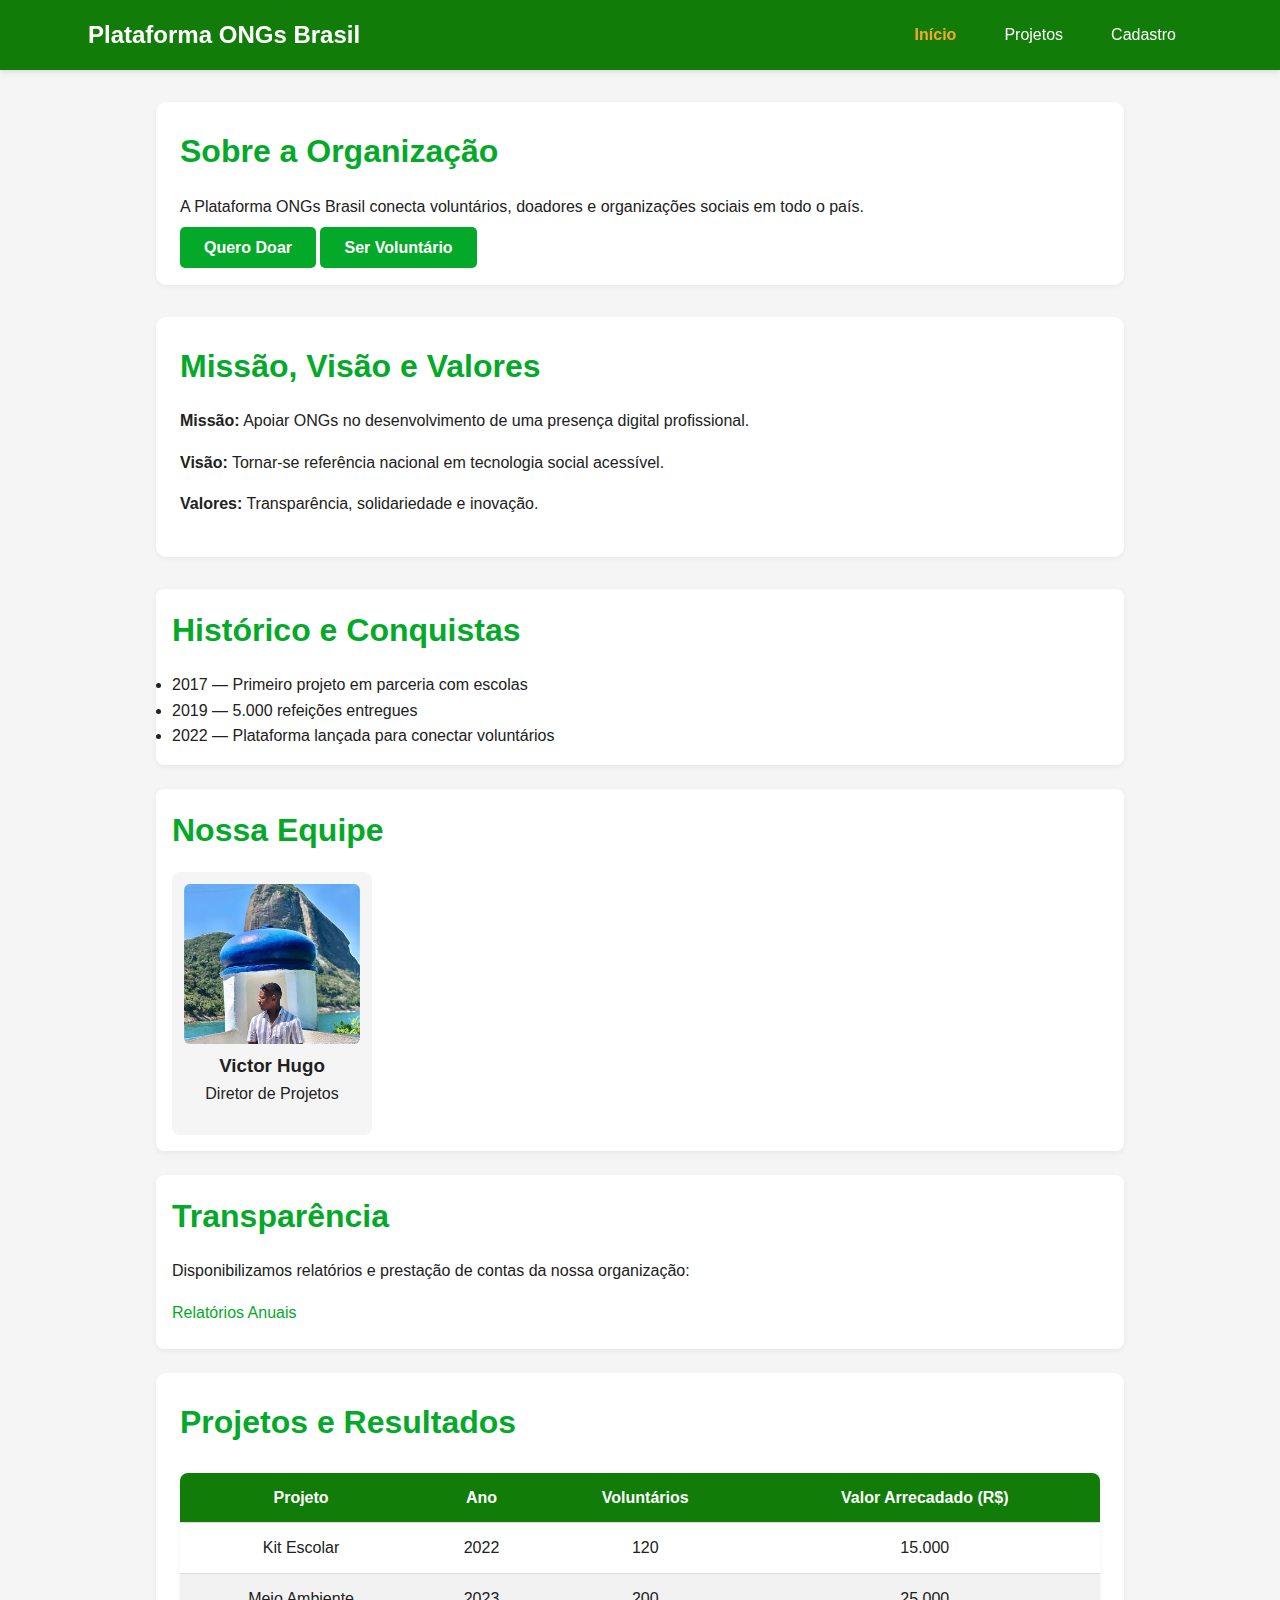
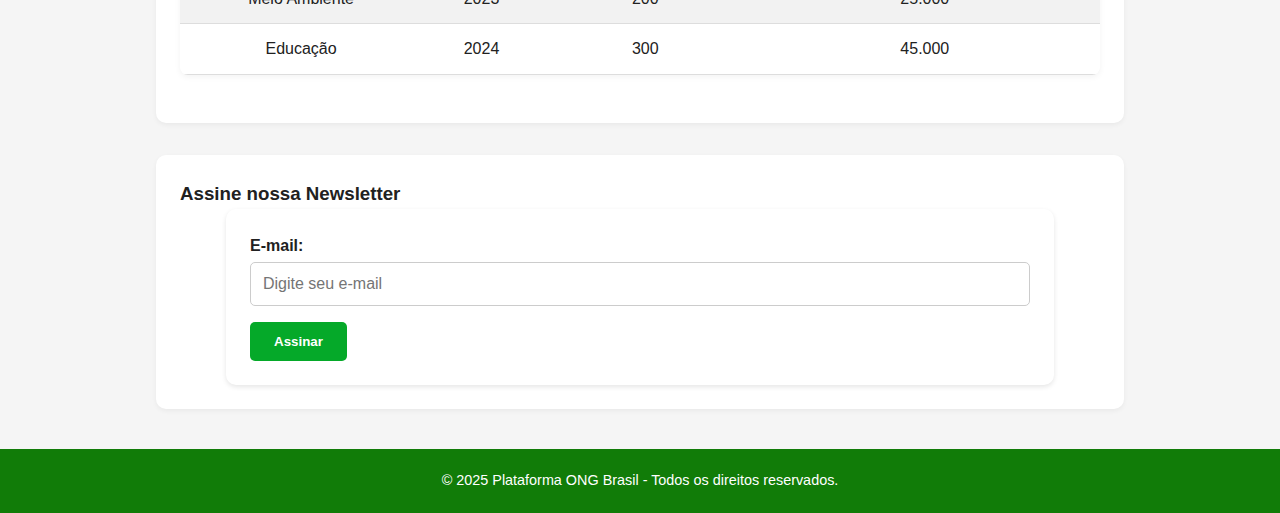
<file: index.html>
<!DOCTYPE html>
<html lang="pt-BR">
<head>
  <meta charset="UTF-8">
  <meta name="viewport" content="width=device-width, initial-scale=1.0">
  <title>Plataforma ONGs Brasil</title>
  <link rel="stylesheet" href="css/estilo.css">
</head>
<body>
  <!-- ===== CABEÇALHO ===== -->
  <header>
    <div class="container-header">
      <h1 class="logo">Plataforma ONGs Brasil</h1>

      <!-- Botão Hamburguer -->
      <div id="hamburguer" class="hamburguer">
        <span></span>
        <span></span>
        <span></span>
      </div>

      <nav class="menu-principal">
        <ul class="menu">
          <li><a href="index.html" class="ativo">Início</a></li>
          <li><a href="projetos.html">Projetos</a></li>
          <li><a href="cadastro.html">Cadastro</a></li>
        </ul>
      </nav>
    </div>
  </header>

  <main>
    <!-- Sobre a Organização -->
    <section>
      <h2>Sobre a Organização</h2>
      <p>A Plataforma ONGs Brasil conecta voluntários, doadores e organizações sociais em todo o país.</p>
      <div class="botoes">
        <a href="cadastro.html" class="btn">Quero Doar</a>
        <a href="cadastro.html" class="btn voluntario">Ser Voluntário</a>
      </div>
    </section>

    <!-- Missão, Visão e Valores -->
    <section>
      <h2>Missão, Visão e Valores</h2>
      <p><strong>Missão:</strong> Apoiar ONGs no desenvolvimento de uma presença digital profissional.</p>
      <p><strong>Visão:</strong> Tornar-se referência nacional em tecnologia social acessível.</p>
      <p><strong>Valores:</strong> Transparência, solidariedade e inovação.</p>
    </section>

    <!-- Histórico -->
    <section id="historico">
      <h2>Histórico e Conquistas</h2>
      <ul>
        <li>2017 — Primeiro projeto em parceria com escolas</li>
        <li>2019 — 5.000 refeições entregues</li>
        <li>2022 — Plataforma lançada para conectar voluntários</li>
      </ul>
    </section>

    <!-- Equipe -->
    <section id="equipe">
      <h2>Nossa Equipe</h2>
      <div class="cards-equipe">
        <article class="card-equipe">
          <img src="imagens/fundador.jpg" alt="Foto do fundador Victor Hugo">
          <h3>Victor Hugo</h3>
          <p>Diretor de Projetos</p>
        </article>
      </div>
    </section>
    <!-- ===== TRANSPARÊNCIA / DOCUMENTOS ===== -->
<section id="transparencia" class="span-12">
  <h2>Transparência</h2>
  <p>Disponibilizamos relatórios e prestação de contas da nossa organização:</p>
  <ul class="docs">
    <li><a href="documento/relatorio-transparencia.pdf" target="_blank">Relatórios Anuais</a></li>
  </ul>
</section>


    <!-- Projetos e Resultados -->
    <section>
      <h2>Projetos e Resultados</h2>
      <table class="tabela-projetos">
        <thead>
          <tr>
            <th>Projeto</th>
            <th>Ano</th>
            <th>Voluntários</th>
            <th>Valor Arrecadado (R$)</th>
          </tr>
        </thead>
        <tbody>
          <tr>
            <td data-label="Projeto">Kit Escolar</td>
            <td data-label="Ano">2022</td>
            <td data-label="Voluntários">120</td>
            <td data-label="Valor Arrecadado (R$)">15.000</td>
          </tr>
          <tr>
            <td data-label="Projeto">Meio Ambiente</td>
            <td data-label="Ano">2023</td>
            <td data-label="Voluntários">200</td>
            <td data-label="Valor Arrecadado (R$)">25.000</td>
          </tr>
          <tr>
            <td data-label="Projeto">Educação</td>
            <td data-label="Ano">2024</td>
            <td data-label="Voluntários">300</td>
            <td data-label="Valor Arrecadado (R$)">45.000</td>
          </tr>
        </tbody>
      </table>
    </section>

    <!-- Newsletter -->
    <section>
      <h3>Assine nossa Newsletter</h3>
      <form id="form-newsletter">
        <label for="email-newsletter">E-mail:</label>
        <input type="email" id="email-newsletter" name="email" placeholder="Digite seu e-mail" required>
        <button type="submit">Assinar</button>
      </form>
      <p class="mensagem-sucesso" style="display:none;">Obrigado por se inscrever!</p>
    </section>
  </main>

  <footer>
    <p>&copy; 2025 Plataforma ONG Brasil - Todos os direitos reservados.</p>
  </footer>

  <script>
    // Menu hamburguer
    const hamburguer = document.getElementById('hamburguer');
    const menu = document.querySelector('.menu');

    hamburguer.addEventListener('click', () => {
      hamburguer.classList.toggle('ativo');
      menu.classList.toggle('ativo');
    });

    // Newsletter simples
    const form = document.getElementById('form-newsletter');
    form.addEventListener('submit', (e) => {
      e.preventDefault();
      document.querySelector('.mensagem-sucesso').style.display = 'block';
      form.reset();
    });
  </script>
  <script src="js/script.js"></script>

</body>
</html>
</file>
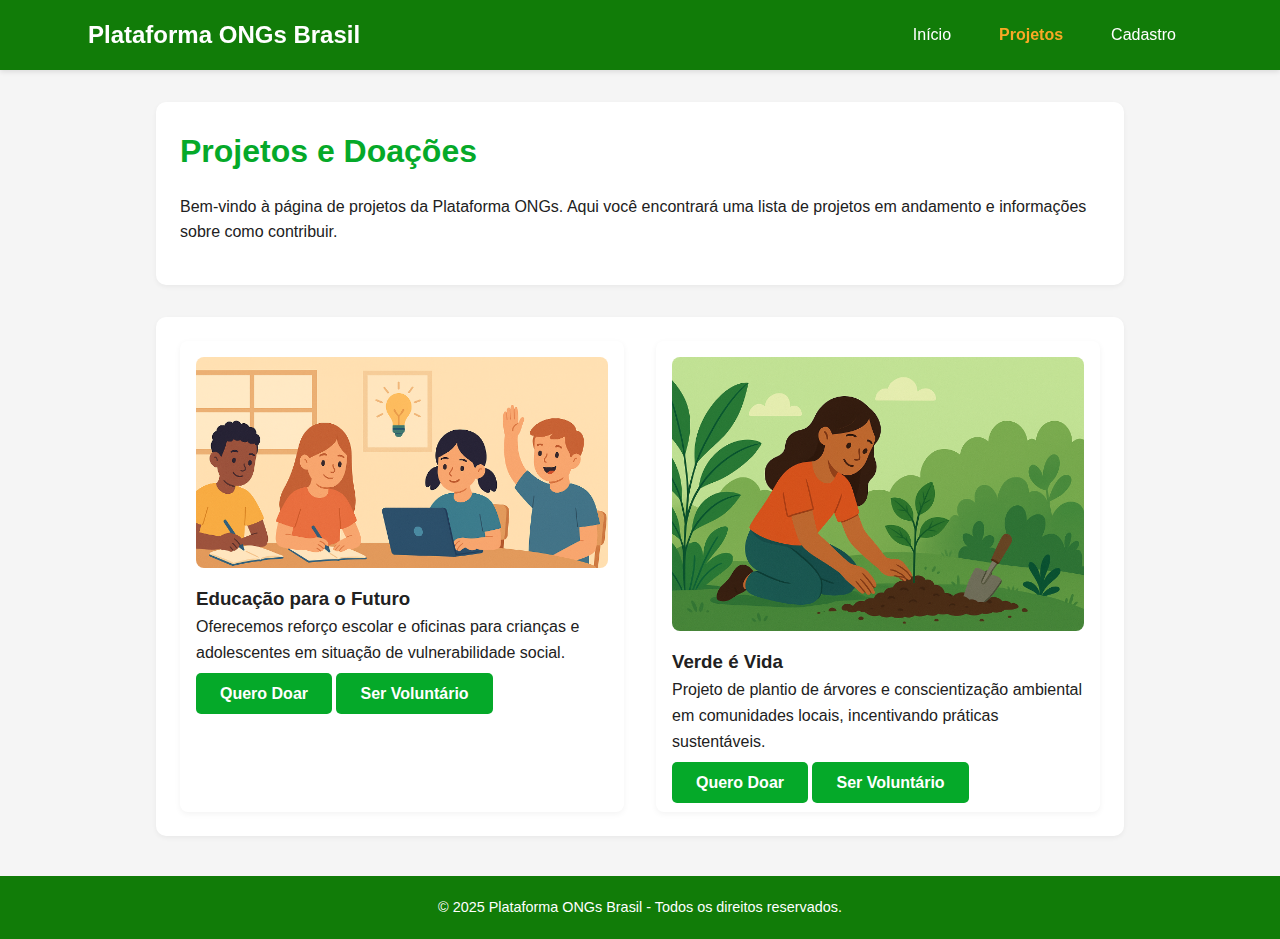
<file: projetos.html>
<!DOCTYPE html>
<html lang="pt-BR">
<head>
  <meta charset="UTF-8">
  <meta name="viewport" content="width=device-width, initial-scale=1.0">
  <title>Projetos - Plataforma ONGs Brasil</title>
  <link rel="stylesheet" href="css/estilo.css">
</head>
<body>
  <header>
    <div class="container-header">
      <h1>Plataforma ONGs Brasil</h1>
      <nav class="menu-principal">
        <ul class="menu">
          <li><a href="index.html">Início</a></li>
          <li><a href="projetos.html" class="ativo">Projetos</a></li>
          <li><a href="cadastro.html">Cadastro</a></li>
        </ul>
      </nav>
    </div>
  </header>

  <main>
    <section>
      <h2>Projetos e Doações</h2>
      <p>Bem-vindo à página de projetos da Plataforma ONGs. Aqui você encontrará uma lista de projetos em andamento e informações sobre como contribuir.</p>
    </section>

    <section class="lista-projetos">
      <article class="projeto">
        <img src="imagens/P1 Educação Infantil (2).png" alt="Crianças estudando em projeto de reforço escolar">
        <h3>Educação para o Futuro</h3>
        <p>Oferecemos reforço escolar e oficinas para crianças e adolescentes em situação de vulnerabilidade social.</p>
        <div class="botoes">
          <a href="cadastro.html" class="btn doar">Quero Doar</a>
          <a href="cadastro.html" class="btn voluntario">Ser Voluntário</a>
        </div>
      </article>

      <article class="projeto">
        <img src="imagens/P2 Verde é vida (2).png" alt="Pessoas plantando árvores em ação ambiental">
        <h3>Verde é Vida</h3>
        <p>Projeto de plantio de árvores e conscientização ambiental em comunidades locais, incentivando práticas sustentáveis.</p>
        <div class="botoes">
          <a href="cadastro.html" class="btn doar">Quero Doar</a>
          <a href="cadastro.html" class="btn voluntario">Ser Voluntário</a>
        </div>
      </article>
    </section>
  </main>

  <footer>
    <p>&copy; 2025 Plataforma ONGs Brasil - Todos os direitos reservados.</p>
  </footer>
</body>
</html>
</file>
<file: css/estilo.css>
/* ==========================
   SISTEMA DE DESIGN
========================== */
:root {
  /* Cores principais */
  --cor-primaria: #117c08;
  --cor-secundaria: #05a929;
  --cor-terciaria: #4caf50;
  --cor-destaque: #f9a825;

  /* Neutras */
  --cor-neutra-1: #ffffff;
  --cor-neutra-2: #f5f5f5;
  --cor-neutra-3: #e0e0e0;
  --cor-neutra-4: #212121;

  /* Tipografia */
  --fonte-principal: 'Segoe UI', Tahoma, Geneva, Verdana, sans-serif;

  /* Tamanhos de fonte */
  --fs-xxl: 2.5rem;
  --fs-xl: 2rem;
  --fs-lg: 1.5rem;
  --fs-md: 1rem;
  --fs-sm: 0.875rem;

  /* Espaçamento */
  --esp-1: 8px;
  --esp-2: 16px;
  --esp-3: 24px;
  --esp-4: 32px;
  --esp-5: 48px;
}

/* ==========================
   RESET GERAL
========================== */
* {
  margin: 0;
  padding: 0;
  box-sizing: border-box;
  font-family: var(--fonte-principal);
}

body {
  background-color: var(--cor-neutra-2);
  color: var(--cor-neutra-4);
  line-height: 1.6;
}

/* ==========================
   CABEÇALHO E MENU
========================== */
header {
  background: var(--cor-primaria);
  color: var(--cor-neutra-1);
  box-shadow: 0 2px 5px rgba(0,0,0,0.1);
  position: sticky;
  top: 0;
  z-index: 1000;
}

header .container,
header .container-header {
  display: flex;
  justify-content: space-between;
  align-items: center;
  padding: var(--esp-2) var(--esp-3);
  width: 90%;
  margin: auto;
}

header h1 {
  font-size: var(--fs-lg);
  color: var(--cor-neutra-1);
}

.menu {
  list-style: none;
  display: flex;
  gap: var(--esp-2);
}

.menu li {
  position: relative;
}

.menu a {
  text-decoration: none;
  color: var(--cor-neutra-1);
  font-weight: 500;
  padding: var(--esp-2);
  transition: 0.3s;
}

.menu a:hover,
.menu a.ativo {
  color: var(--cor-destaque);
  font-weight: 700;
}

/* Submenu dropdown */
.submenu {
  display: none;
  position: absolute;
  top: 100%;
  left: 0;
  background: var(--cor-primaria);
  list-style: none;
  min-width: 180px;
  border-radius: 6px;
  overflow: hidden;
}

.dropdown:hover .submenu {
  display: block;
}

.submenu li a {
  padding: var(--esp-2);
  border-bottom: 1px solid var(--cor-secundaria);
}

.submenu li a:hover {
  background: var(--cor-terciaria);
}

/* Menu hambúrguer (mobile) */
.hamburguer {
  display: none;
  flex-direction: column;
  cursor: pointer;
}

.hamburguer span {
  height: 3px;
  width: 25px;
  background: var(--cor-neutra-1);
  margin-bottom: 5px;
  border-radius: 2px;
  transition: 0.3s;
}

.hamburguer.ativo span:nth-child(1) {
  transform: rotate(45deg) translate(5px, 5px);
}
.hamburguer.ativo span:nth-child(2) {
  opacity: 0;
}
.hamburguer.ativo span:nth-child(3) {
  transform: rotate(-45deg) translate(5px, -5px);
}

/* ==========================
   CONTEÚDO PRINCIPAL
========================== */
main {
  max-width: 1000px;
  margin: var(--esp-4) auto;
  padding: 0 var(--esp-2);
}

main h2 {
  color: var(--cor-secundaria);
  margin-bottom: var(--esp-2);
  font-size: var(--fs-xl);
}

main p {
  margin-bottom: var(--esp-2);
}

/* ==========================
   SEÇÕES ESPECÍFICAS
========================== */
main section {
  background: var(--cor-neutra-1);
  padding: var(--esp-3);
  border-radius: 10px;
  margin-bottom: var(--esp-4);
  box-shadow: 0 2px 5px rgba(0,0,0,0.05);
}

#historico, #equipe, #transparencia {
  margin: var(--esp-3) 0;
  padding: var(--esp-2);
  background: var(--cor-neutra-1);
  border-radius: 8px;
  box-shadow: 0 2px 6px rgba(0,0,0,.06);
}

/* Equipe */
.cards-equipe {
  display: flex;
  gap: 1rem;
  flex-wrap: wrap;
}
.card-equipe {
  width: 200px;
  background: var(--cor-neutra-2);
  padding: 0.75rem;
  border-radius: 8px;
  text-align: center;
}
.card-equipe img {
  width: 100%;
  height: 160px;
  object-fit: cover;
  border-radius: 6px;
}

/* ==========================
   TABELAS
========================== */
.tabela-projetos, .tabela-crescimento {
  width: 100%;
  border-collapse: collapse;
  margin: var(--esp-3) 0;
  background: var(--cor-neutra-1);
  border-radius: 8px;
  overflow: hidden;
  box-shadow: 0 2px 6px rgba(0,0,0,0.05);
  animation: aparecer 0.6s ease-in-out;
}

.tabela-projetos th, .tabela-projetos td,
.tabela-crescimento th, .tabela-crescimento td {
  padding: 0.75rem 1rem;
  text-align: center;
  border-bottom: 1px solid #ddd;
}

.tabela-projetos th, .tabela-crescimento th {
  background: var(--cor-primaria);
  color: white;
}

.tabela-projetos tr:nth-child(even),
.tabela-crescimento tr:nth-child(even) {
  background: #f2f2f2;
}

.tabela-projetos tr:hover,
.tabela-crescimento tr:hover {
  background: #e8f4fa;
  transition: background 0.3s;
}

@keyframes aparecer {
  from { opacity: 0; transform: translateY(10px); }
  to { opacity: 1; transform: translateY(0); }
}

/* ==========================
   FORMULÁRIOS
========================== */
form {
  background: var(--cor-neutra-1);
  padding: var(--esp-3);
  border-radius: 10px;
  box-shadow: 0 2px 5px rgba(0,0,0,0.1);
  max-width: 90%;
  margin: auto;
}

form label {
  display: block;
  margin-bottom: 0.25rem;
  font-weight: 600;
  color: var(--cor-neutra-4);
}

form input,
form select,
form textarea {
  width: 100%;
  padding: 0.75rem;
  margin-bottom: 1rem;
  border: 1px solid #ccc;
  border-radius: 5px;
  font-size: 1rem;
}

form input:focus,
form select:focus,
form textarea:focus {
  outline: 2px solid var(--cor-destaque);
  border-color: var(--cor-destaque);
}

/* ==========================
   BOTÕES
========================== */
.btn,
button,
input[type="submit"],
input[type="button"] {
  background: var(--cor-secundaria);
  color: var(--cor-neutra-1);
  border: none;
  padding: 0.75rem 1.5rem;
  border-radius: 5px;
  cursor: pointer;
  transition: background-color 0.3s, transform 0.2s;
  text-decoration: none;
  font-weight: 600;
}

.btn:hover,
button:hover,
input[type="submit"]:hover,
input[type="button"]:hover {
  background-color: var(--cor-terciaria);
  transform: scale(1.05);
}

/* ==========================
   RODAPÉ
========================== */
footer {
  background: var(--cor-primaria);
  color: var(--cor-neutra-1);
  text-align: center;
  padding: 1.25rem 0.5rem;
  margin-top: 2.5rem;
  font-size: 0.9rem;
}

footer a {
  color: var(--cor-destaque);
  text-decoration: none;
  transition: 0.3s;
}

footer a:hover {
  text-decoration: underline;
}

/* ==========================
   RESPONSIVIDADE
========================== */
@media (max-width: 768px) {
  .hamburguer {
    display: flex;
  }

  .menu {
    position: absolute;
    top: 70px;
    right: 0;
    background: var(--cor-primaria);
    flex-direction: column;
    width: 100%;
    display: none;
  }

  .menu.ativo {
    display: flex;
  }

  .menu li a {
    text-align: center;
    padding: var(--esp-3);
    border-top: 1px solid var(--cor-secundaria);
  }

  .cards-equipe {
    justify-content: center;
  }

  .card-equipe {
    width: 140px;
  }

  main h2 {
    font-size: var(--fs-lg);
  }

  form {
    padding: var(--esp-2);
  }

  /* Tabelas responsivas mobile */
  .tabela-projetos, .tabela-projetos thead, .tabela-projetos tbody, 
  .tabela-projetos th, .tabela-projetos td, .tabela-projetos tr {
    display: block;
  }

  .tabela-projetos tr {
    margin-bottom: var(--esp-3);
  }

  .tabela-projetos td {
    text-align: right;
    padding-left: 50%;
    position: relative;
  }

  .tabela-projetos td::before {
    content: attr(data-label);
    position: absolute;
    left: 1rem;
    font-weight: 600;
    text-align: left;
  }
}
/* ==========================
   IMAGENS DOS PROJETOS
========================== */
.lista-projetos img {
  width: 100%;
  height: auto;
  max-width: 100%;
  border-radius: 8px;
  display: block;
}
/* ==========================
   LISTA DE PROJETOS
========================== */
.lista-projetos {
  display: grid;
  grid-template-columns: repeat(auto-fit, minmax(280px, 1fr));
  gap: 2rem; /* espaçamento entre os projetos */
  margin-top: 2rem;
}

.lista-projetos .projeto {
  background: var(--cor-neutra-1);
  padding: 1rem;
  border-radius: 8px;
  box-shadow: 0 2px 6px rgba(0,0,0,0.05);
  display: flex;
  flex-direction: column;
}

.lista-projetos .projeto img {
  width: 100%;
  height: auto;
  border-radius: 8px;
  margin-bottom: 1rem; /* espaço entre a imagem e o conteúdo abaixo */
}
/* ==========================
   DOCUMENTOS / TRANSPARÊNCIA
========================== */
.docs {
  list-style: none;
  padding-left: 0;
  margin-top: 1rem;
}

.docs li {
  margin-bottom: 0.5rem;
}

.docs a {
  color: var(--cor-secundaria);
  text-decoration: none;
  font-weight: 500;
}

.docs a:hover {
  color: var(--cor-destaque);
  text-decoration: underline;
}
</file>
